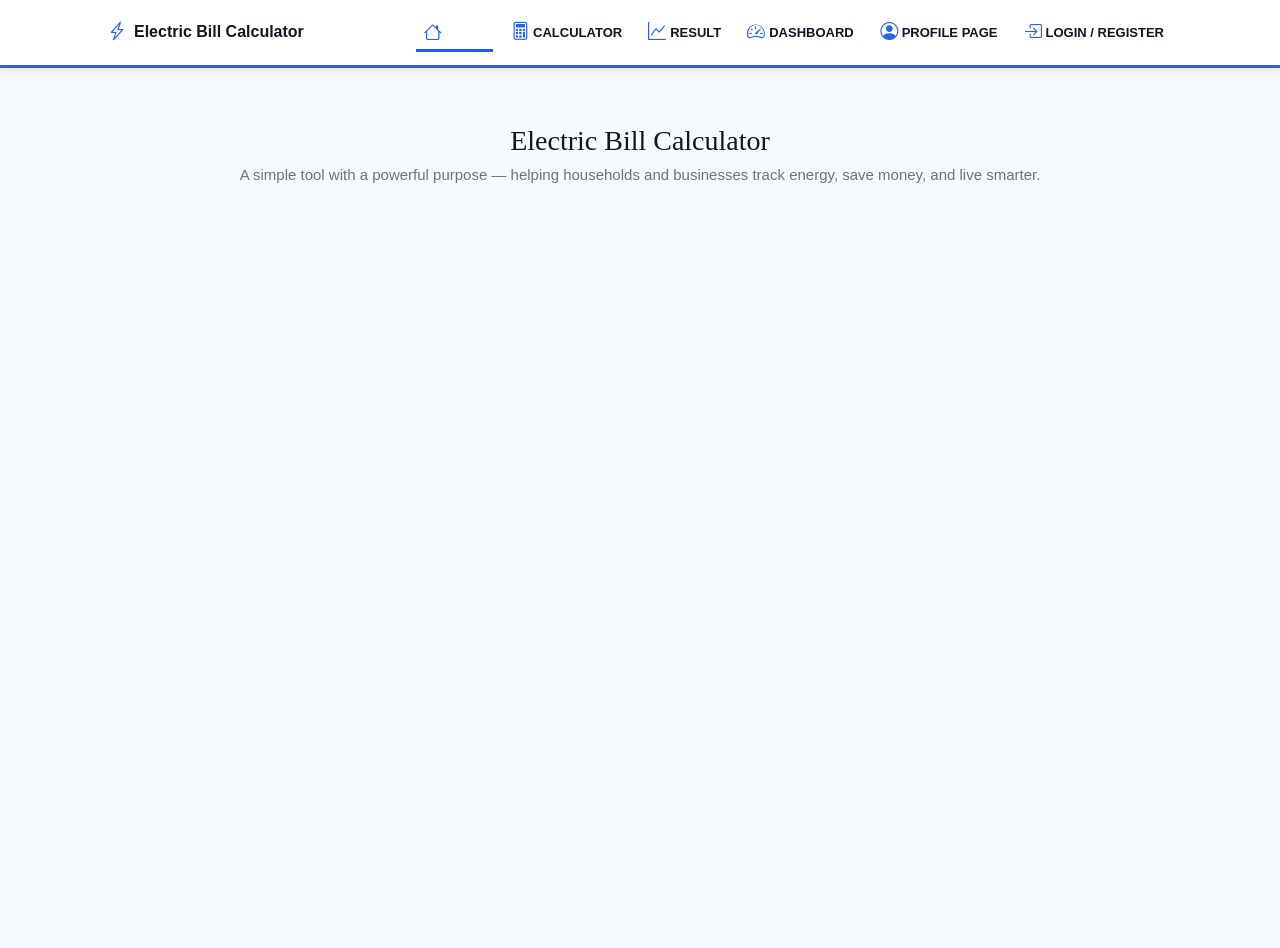
<file: index.html>
<!DOCTYPE html>
<html lang="en">
<head>
  <meta charset="UTF-8">
  <meta name="viewport" content="width=device-width, initial-scale=1.0">
  <title>Electric Bill Calculator</title>
  <link href="https://cdn.jsdelivr.net/npm/bootstrap@5.3.0-alpha1/dist/css/bootstrap.min.css" rel="stylesheet">
  <link rel="stylesheet" href="https://cdn.jsdelivr.net/npm/bootstrap-icons@1.10.3/font/bootstrap-icons.css">
  <link rel="stylesheet" href="style.css">
</head>
<body>

<nav class="navbar navbar-expand-lg navbar-dark fixed-top">
  <div class="container">
    <a class="navbar-brand" href="#"><i class="bi bi-lightning-charge"></i> Electric Bill Calculator</a>
    <button class="navbar-toggler" type="button" data-bs-toggle="collapse" data-bs-target="#navbarNav">
      <span class="navbar-toggler-icon"></span>
    </button>
    <div class="collapse navbar-collapse" id="navbarNav">
      <ul class="navbar-nav ms-auto">
        <li class="nav-item"><a class="nav-link active" href="index.html"><i class="bi bi-house"></i> HOME</a></li>
        <li class="nav-item"><a class="nav-link" href="calculator.html"><i class="bi bi-calculator"></i> CALCULATOR</a></li>
        <li class="nav-item"><a class="nav-link" href="result.html"><i class="bi bi-graph-up"></i> RESULT</a></li>
        <li class="nav-item"><a class="nav-link" href="dashboard.html"><i class="bi bi-speedometer2"></i> DASHBOARD</a></li>
        <li class="nav-item"><a class="nav-link" href="profile.html"><i class="bi bi-person-circle"></i> PROFILE PAGE</a></li>
        <li class="nav-item"><a class="nav-link" href="login.html"><i class="bi bi-box-arrow-in-right"></i> LOGIN / REGISTER</a></li>
      </ul>
    </div>
  </div>
</nav>

<main class="main-content pt-5 mt-5">
  <div class="container text-center">
    <div class="calculator-title">
      <h1 class="brand">Electric Bill Calculator</h1>
      <p class="lead">A simple tool with a powerful purpose — helping households and businesses track energy, save money, and live smarter.</p>
    </div>
  </div>
</main>

<script src="script.js"></script>
<script src="https://cdn.jsdelivr.net/npm/bootstrap@5.3.0-alpha1/dist/js/bootstrap.bundle.min.js"></script>
</body>
</html>
</file>
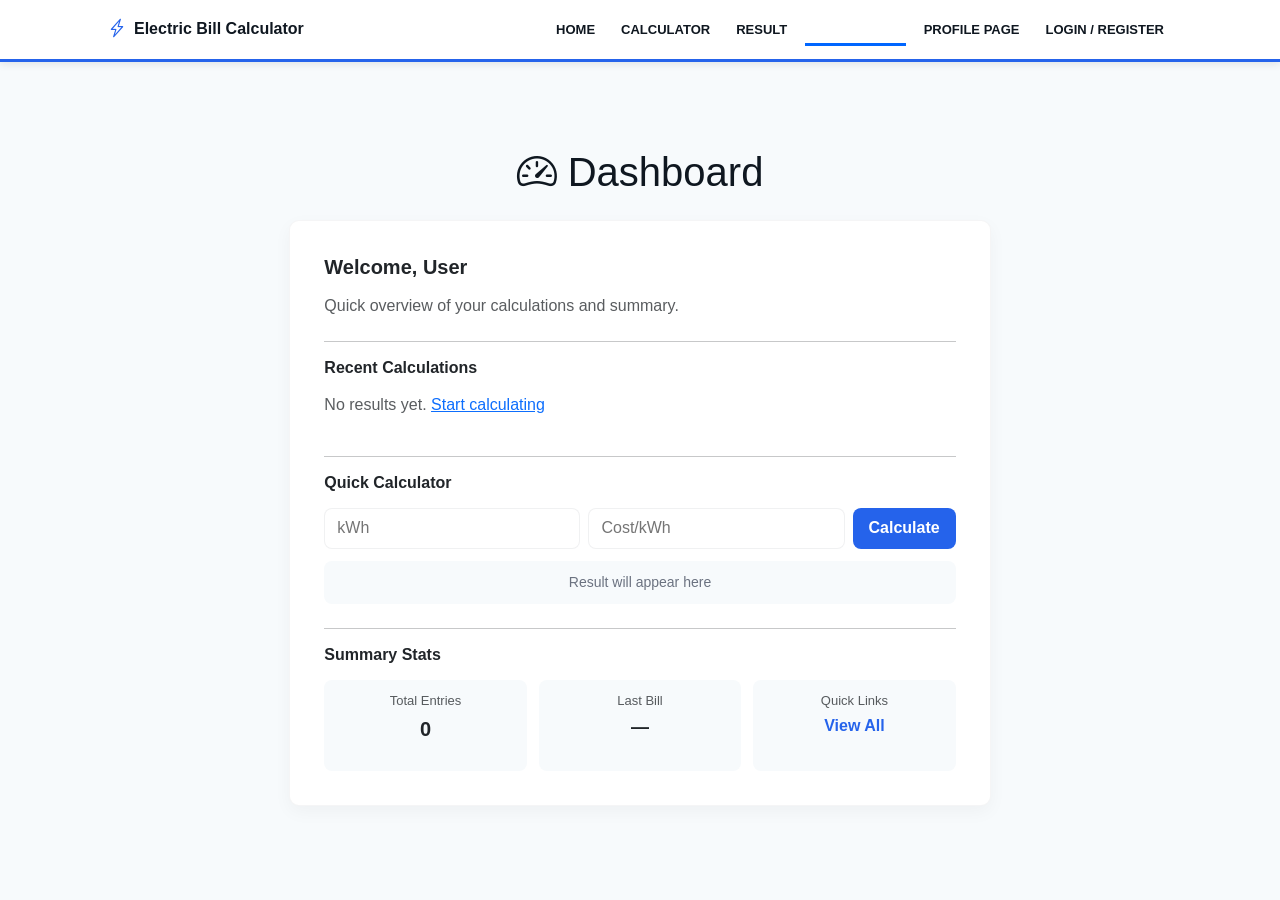
<file: dashboard.html>
<!DOCTYPE html>
<html lang="en">
<head>
  <meta charset="UTF-8">
  <meta name="viewport" content="width=device-width, initial-scale=1.0">
  <title>Dashboard - Electric Bill Calculator</title>
  <link href="https://cdn.jsdelivr.net/npm/bootstrap@5.3.0-alpha1/dist/css/bootstrap.min.css" rel="stylesheet">
  <link rel="stylesheet" href="https://cdn.jsdelivr.net/npm/bootstrap-icons@1.10.3/font/bootstrap-icons.css">
  <link rel="stylesheet" href="style.css">
</head>
<body>

<nav class="navbar navbar-expand-lg navbar-dark fixed-top">
  <div class="container">
    <a class="navbar-brand" href="#"><i class="bi bi-lightning-charge"></i> Electric Bill Calculator</a>
    <button class="navbar-toggler" type="button" data-bs-toggle="collapse" data-bs-target="#navbarNav">
      <span class="navbar-toggler-icon"></span>
    </button>
    <div class="collapse navbar-collapse" id="navbarNav">
      <ul class="navbar-nav ms-auto">
        <li class="nav-item"><a class="nav-link" href="index.html">HOME</a></li>
        <li class="nav-item"><a class="nav-link" href="calculator.html">CALCULATOR</a></li>
        <li class="nav-item"><a class="nav-link" href="result.html">RESULT</a></li>
        <li class="nav-item"><a class="nav-link active" href="dashboard.html">DASHBOARD</a></li>
        <li class="nav-item"><a class="nav-link" href="profile.html">PROFILE PAGE</a></li>
        <li class="nav-item"><a class="nav-link" href="login.html">LOGIN / REGISTER</a></li>
      </ul>
    </div>
  </div>
</nav>

<div class="main-content">
  <div class="container py-5">
    <h1 class="text-center mb-4"><i class="bi bi-speedometer2"></i> Dashboard</h1>
    <div class="row justify-content-center">
      <div class="col-lg-8 col-md-10">
        <div class="card">
          <div class="card-body">
            <h5 class="card-title fw-bold mb-3">Welcome, User</h5>
            <p class="card-text text-muted mb-4">Quick overview of your calculations and summary.</p>
            <hr class="my-3">
            
            <!-- Recent Results Section -->
            <div class="mb-4">
              <h6 class="fw-bold mb-3">Recent Calculations</h6>
              <div id="recentResults" style="display:flex; flex-direction:column; gap:10px">
                <p class="text-muted">No results yet. <a href="calculator.html">Start calculating</a></p>
              </div>
            </div>

            <hr class="my-3">

            <!-- Quick Calculator Section -->
            <div class="mb-4">
              <h6 class="fw-bold mb-3">Quick Calculator</h6>
              <div style="display:flex; gap:8px; margin-bottom:12px; flex-wrap:wrap">
                <input id="miniPower" type="number" placeholder="kWh" style="flex:1; min-width:120px; padding:8px 12px; border:1px solid rgba(15,23,32,0.06); border-radius:8px">
                <input id="miniCost" type="number" placeholder="Cost/kWh" style="flex:1; min-width:120px; padding:8px 12px; border:1px solid rgba(15,23,32,0.06); border-radius:8px">
                <button id="miniCalcBtn" class="btn btn-primary" style="padding:8px 16px">Calculate</button>
              </div>
              <div id="miniDisplay" style="padding:12px; background:var(--bg); border-radius:8px; text-align:center; color:var(--muted); font-size:14px">Result will appear here</div>
            </div>

            <hr class="my-3">

            <!-- Summary Stats Section -->
            <div>
              <h6 class="fw-bold mb-3">Summary Stats</h6>
              <div style="display:grid; grid-template-columns:repeat(3,1fr); gap:12px">
                <div style="text-align:center; padding:12px; background:var(--bg); border-radius:8px">
                  <p class="text-muted" style="font-size:13px; margin-bottom:4px">Total Entries</p>
                  <p class="fw-bold" style="font-size:20px" id="entriesCount">0</p>
                </div>
                <div style="text-align:center; padding:12px; background:var(--bg); border-radius:8px">
                  <p class="text-muted" style="font-size:13px; margin-bottom:4px">Last Bill</p>
                  <p class="fw-bold" style="font-size:18px">—</p>
                </div>
                <div style="text-align:center; padding:12px; background:var(--bg); border-radius:8px">
                  <p class="text-muted" style="font-size:13px; margin-bottom:4px">Quick Links</p>
                  <p><a href="result.html" style="color:var(--accent); text-decoration:none; font-weight:600">View All</a></p>
                </div>
              </div>
            </div>
          </div>
        </div>
      </div>
    </div>
  </div>
</div>

<script src="script.js"></script>
</file>
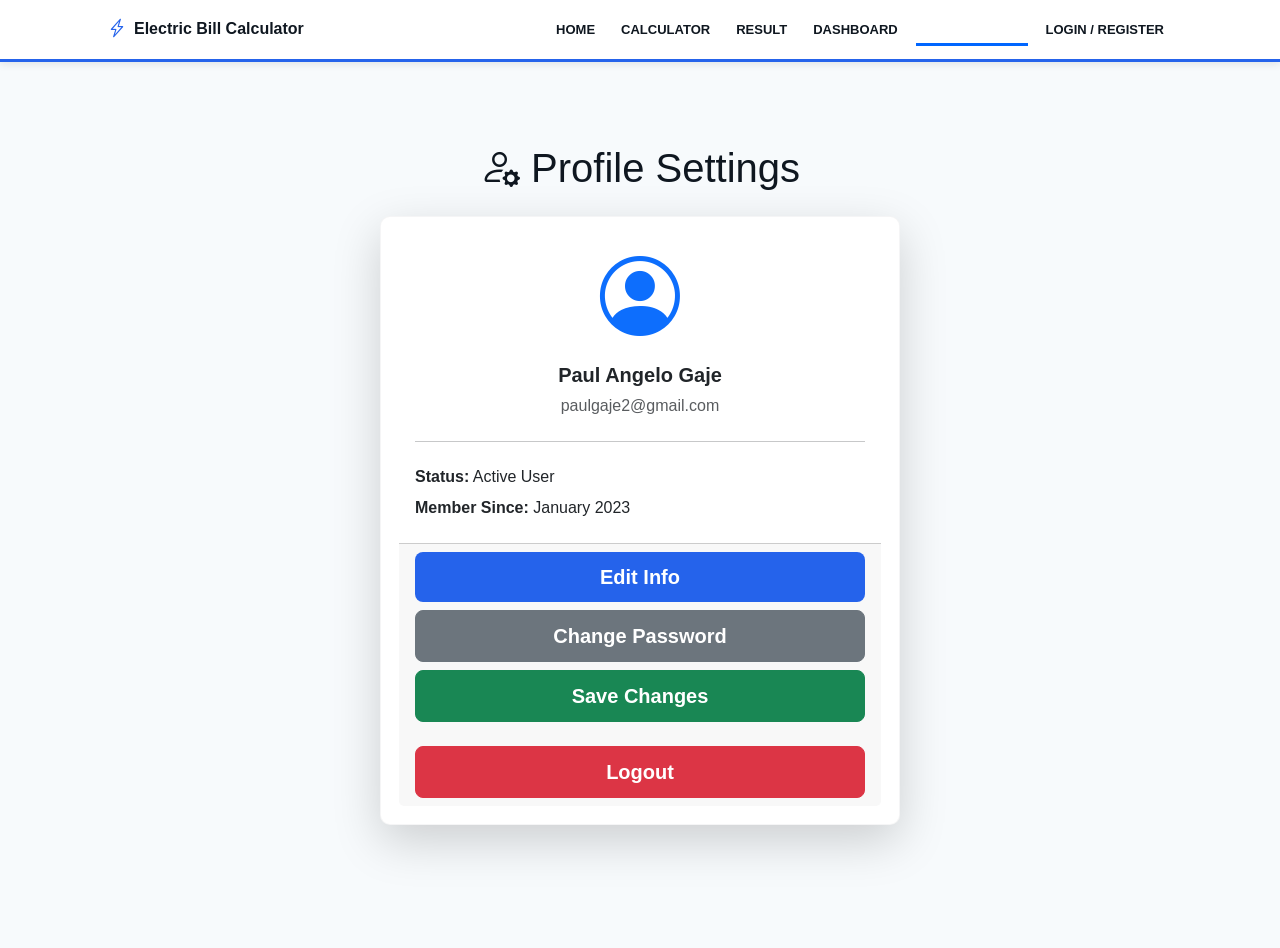
<file: profile.html>
<!DOCTYPE html>
<html lang="en">
<head>
  <meta charset="UTF-8">
  <meta name="viewport" content="width=device-width, initial-scale=1.0">
  <title>Profile Page - Electric Bill Calculator</title>
  <link href="https://cdn.jsdelivr.net/npm/bootstrap@5.3.0-alpha1/dist/css/bootstrap.min.css" rel="stylesheet">
  <link rel="stylesheet" href="https://cdn.jsdelivr.net/npm/bootstrap-icons@1.10.3/font/bootstrap-icons.css">
  <link rel="stylesheet" href="style.css">
</head>
<body>

<nav class="navbar navbar-expand-lg navbar-dark fixed-top">
  <div class="container">
    <a class="navbar-brand" href="#"><i class="bi bi-lightning-charge"></i> Electric Bill Calculator</a>
    <button class="navbar-toggler" type="button" data-bs-toggle="collapse" data-bs-target="#navbarNav">
      <span class="navbar-toggler-icon"></span>
    </button>
    <div class="collapse navbar-collapse" id="navbarNav">
      <ul class="navbar-nav ms-auto">
        <li class="nav-item"><a class="nav-link" href="index.html">HOME</a></li>
        <li class="nav-item"><a class="nav-link" href="calculator.html">CALCULATOR</a></li>
        <li class="nav-item"><a class="nav-link" href="result.html">RESULT</a></li>
        <li class="nav-item"><a class="nav-link" href="dashboard.html">DASHBOARD</a></li>
        <li class="nav-item"><a class="nav-link active" href="profile.html">PROFILE PAGE</a></li>
        <li class="nav-item"><a class="nav-link" href="login.html">LOGIN / REGISTER</a></li>
      </ul>
    </div>
  </div>
</nav>

<div class="profile-page pt-5 mt-5">
  <div class="container py-5">
    <h1 class="text-center profile-page-heading mb-4"><i class="bi bi-person-gear"></i> Profile Settings</h1>
    <div class="row justify-content-center">
      <div class="col-lg-6 col-md-8">
        <div class="card shadow-lg enhanced-profile-card"> 
          <div class="card-body text-center">
            <div class="profile-photo-enhanced mb-3">
              <i class="bi bi-person-circle display-1 text-primary"></i>
            </div>
            <h5 class="card-title fw-bold">Paul Angelo Gaje</h5>
            <p class="card-text text-muted">paulgaje2@gmail.com</p>
            <hr class="my-4">
            <div class="text-start">
              <p class="mb-2"><span class="fw-semibold">Status:</span> Active User</p>
              <p class="mb-2"><span class="fw-semibold">Member Since:</span> January 2023</p>
            </div>
          </div>
          <div class="card-footer d-grid gap-2">
            <button class="btn btn-primary btn-lg">Edit Info</button>
            <button class="btn btn-secondary btn-lg">Change Password</button>
            <button class="btn btn-success btn-lg">Save Changes</button>
            <button class="btn btn-danger btn-lg mt-3">Logout</button>
          </div>
        </div>
      </div>
    </div>
  </div>
</div>

<script src="script.js"></script>
<script src="https://cdn.jsdelivr.net/npm/bootstrap@5.3.0-alpha1/dist/js/bootstrap.bundle.min.js"></script>
</body>
</html>
</file>
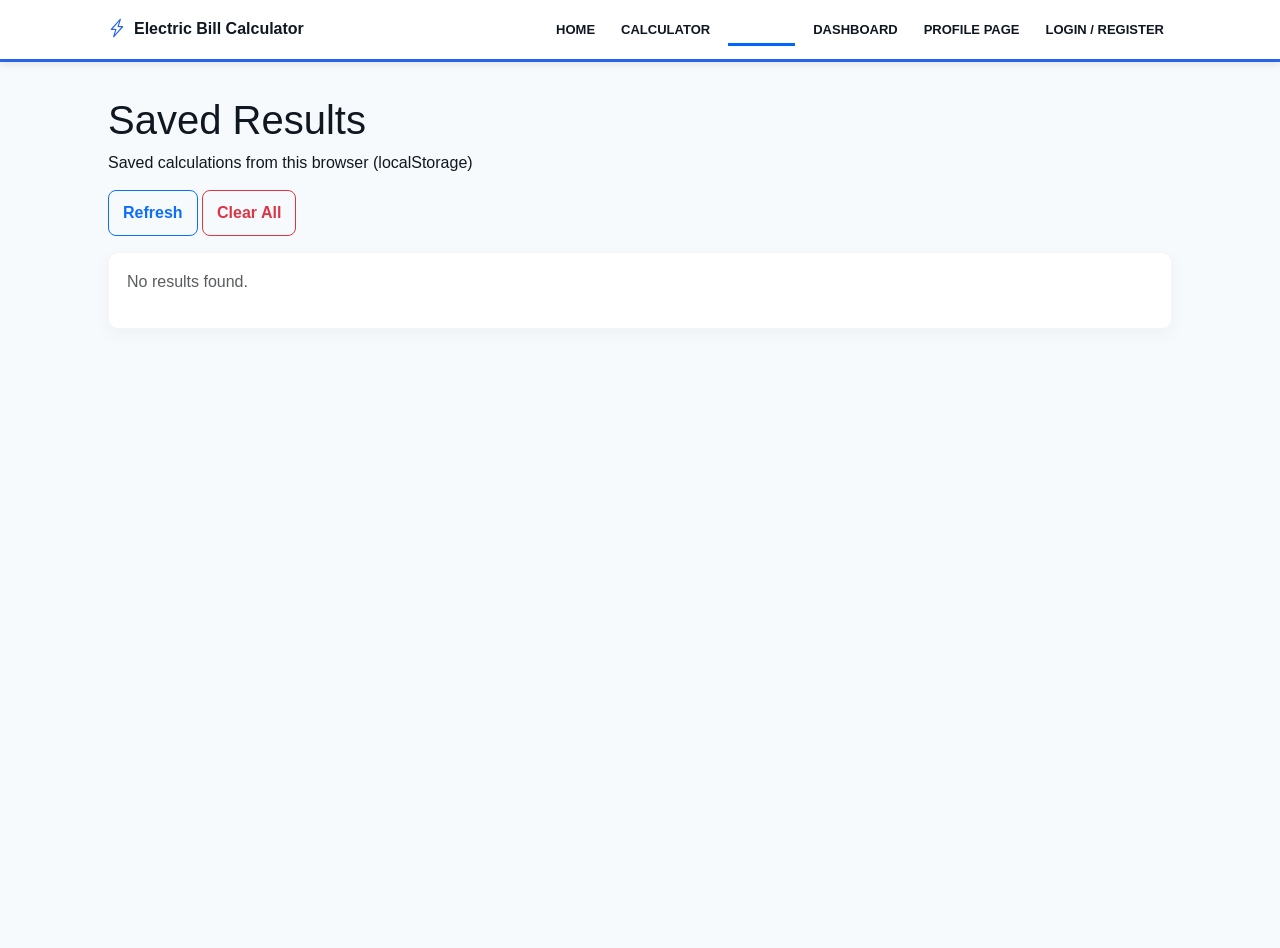
<file: result.html>
<!DOCTYPE html>
<html lang="en">
<head>
  <meta charset="UTF-8">
  <meta name="viewport" content="width=device-width, initial-scale=1.0">
  <title>Results - Electric Bill Calculator</title>
  <link href="https://cdn.jsdelivr.net/npm/bootstrap@5.3.0-alpha1/dist/css/bootstrap.min.css" rel="stylesheet">
  <link rel="stylesheet" href="https://cdn.jsdelivr.net/npm/bootstrap-icons@1.10.3/font/bootstrap-icons.css">
  <link rel="stylesheet" href="style.css">
</head>
<body>

<nav class="navbar navbar-expand-lg navbar-dark fixed-top">
  <div class="container">
    <a class="navbar-brand" href="#"><i class="bi bi-lightning-charge"></i> Electric Bill Calculator</a>
    <button class="navbar-toggler" type="button" data-bs-toggle="collapse" data-bs-target="#navbarNav">
      <span class="navbar-toggler-icon"></span>
    </button>
    <div class="collapse navbar-collapse" id="navbarNav">
      <ul class="navbar-nav ms-auto">
        <li class="nav-item"><a class="nav-link" href="index.html">HOME</a></li>
        <li class="nav-item"><a class="nav-link" href="calculator.html">CALCULATOR</a></li>
        <li class="nav-item"><a class="nav-link active" href="result.html">RESULT</a></li>
        <li class="nav-item"><a class="nav-link" href="dashboard.html">DASHBOARD</a></li>
        <li class="nav-item"><a class="nav-link" href="profile.html">PROFILE PAGE</a></li>
        <li class="nav-item"><a class="nav-link" href="login.html">LOGIN / REGISTER</a></li>
      </ul>
    </div>
  </div>
</nav>

<main class="result-content pt-5 mt-5">
  <div class="container">
    <div class="result-header">
      <h1 class="result-title">Saved Results</h1>
      <p class="result-user">Saved calculations from this browser (localStorage)</p>
    </div>

    <div class="result-controls mb-3">
      <button id="refreshBtn" class="btn btn-outline-primary">Refresh</button>
      <button id="clearBtn" class="btn btn-outline-danger">Clear All</button>
    </div>

    <div id="resultsContainer" class="result-table-container"></div>
  </div>
</main>

    <script src="script.js"></script>

    <script src="https://cdn.jsdelivr.net/npm/bootstrap@5.3.0-alpha1/dist/js/bootstrap.bundle.min.js"></script>
</body>
</html>
</file>
<file: style.css>
/* Basic styles and excerpt from upstream project. Ensure bg-calcu.jpg is placed in project root. */
:root{
  --bg-image: none;
  --bg-color: #f6f9fc; /* light page background */
  --card-bg: #ffffff; /* cards are white */
  --surface: #ffffff;
  --text: #0f1720; /* dark text */
  --muted: rgba(15,23,32,0.6);
  --accent: #2563eb; /* primary blue accent */
  --accent-2: #e11d48; /* secondary red accent for small highlights */
}

*{ box-sizing: border-box; margin:0; padding:0 }
html,body{height:100%}
:root{
  /* Simple uniform light theme */
  --bg: #f7fafc; /* page background */
  --card: #ffffff; /* card/background of containers */
  --text: #0f1720; /* primary text */
  --muted: #6b7280; /* secondary text */
  --accent: #2563eb; /* primary action color */
  --radius: 10px; /* border radius for cards */
}

/* Reset */
*{ box-sizing: border-box; margin:0; padding:0 }
html,body{height:100%}
body{
  background:var(--bg);
  color:var(--text);
  font-family: 'Inter', 'Montserrat', Arial, sans-serif;
  -webkit-font-smoothing:antialiased;
  line-height:1.4;
}

/* Layout helpers */
.container{ max-width:1100px; margin:0 auto; padding:0 18px }
.main-content{ padding-top:100px; padding-bottom:40px }

/* Navbar - simple white header */
.navbar{ background:var(--card); border-bottom:3px solid var(--accent); box-shadow:0 2px 8px rgba(15,23,32,0.1); position:fixed; width:100%; top:0; z-index:50; padding:12px 0 }
.navbar .container{ display:flex; align-items:center; justify-content:space-between; gap:20px }
.navbar-brand{ font-weight:700; color:var(--text); display:flex; align-items:center; gap:8px; font-size:16px; white-space:nowrap }
.navbar .bi{ color:var(--accent); font-size:18px }
.navbar-nav{ display:flex; gap:16px; align-items:center }
.nav-link{ color:var(--text); text-decoration:none; font-weight:600; font-size:13px; display:flex; align-items:center; gap:4px; transition:color 0.2s }
.nav-link:hover{ color:var(--accent) }
.nav-link.active{ color:#0066ff; font-weight:700; border-bottom:3px solid #0066ff; padding-bottom:3px }

/* Simple hero/title */
.calculator-title{ margin:28px 0 14px 0 }
.brand{ font-family: 'Pirata One', serif; font-size:36px; color:var(--text); margin-bottom:6px }
.lead{ color:var(--muted); font-size:15px }

/* Unified card style */
.card, .calculator-box, .dashboard-card, .result-table-container, .login-box{ background:var(--card); border-radius:var(--radius); padding:18px; box-shadow:0 6px 18px rgba(15,23,32,0.04); border:1px solid rgba(15,23,32,0.04); }

.calculator-box{ max-width:760px; margin:30px auto; padding-top:30px }
.calculator-box label{ display:block; margin-bottom:8px; font-weight:600; margin-top:12px }
.calculator-box input{ width:100%; padding:12px; border:1px solid rgba(15,23,32,0.1); border-radius:8px; margin-bottom:16px; font-size:15px }

.login-page{ display:flex; justify-content:center; align-items:flex-start; padding-top:120px }
.login-box{ max-width:480px; width:100%; margin:20px auto }
input[type=email], input[type=password], input[type=text]{ width:100%; padding:10px; border-radius:8px; border:1px solid rgba(15,23,32,0.06); margin-bottom:12px }

/* Buttons */
.btn, button{ font-weight:700; border-radius:8px; padding:10px 14px; cursor:pointer }
.btn-primary{ background:var(--accent); color:#fff; border:none }
.btn-outline{ background:transparent; border:1px solid rgba(15,23,32,0.06); color:var(--text) }

/* Dashboard layout */
.dashboard-sections{ display:grid; grid-template-columns: repeat(auto-fit,minmax(260px,1fr)); gap:18px; margin-top:18px }
.results-preview{ display:flex; flex-direction:column; gap:12px }
.result-item{ padding:12px; background:transparent; border-left:4px solid rgba(0,0,0,0.04); }
.result-amount{ font-weight:800; color:var(--accent) }

/* Results table */
.result-table{ width:100%; border-collapse:collapse; }
.result-table th{ text-align:left; padding:10px; font-weight:700; font-size:13px; color:#fff; background:var(--accent) }
.result-table td{ padding:10px; border-bottom:1px solid rgba(15,23,32,0.04); color:var(--text) }

/* Responsive tweaks */
@media (max-width:768px){
  .brand{ font-size:28px }
  .navbar-nav{ gap:8px }
  .calculator-box{ margin:18px 10px }
}

/* small utility */
.text-muted{ color:var(--muted) }

  .brand{ font-size:28px }
  .navbar-nav{ gap:10px }
  .nav-link{ font-size:13px }
}

/* Result styles omitted for brevity - use upstream style.css for full file */
</file>
